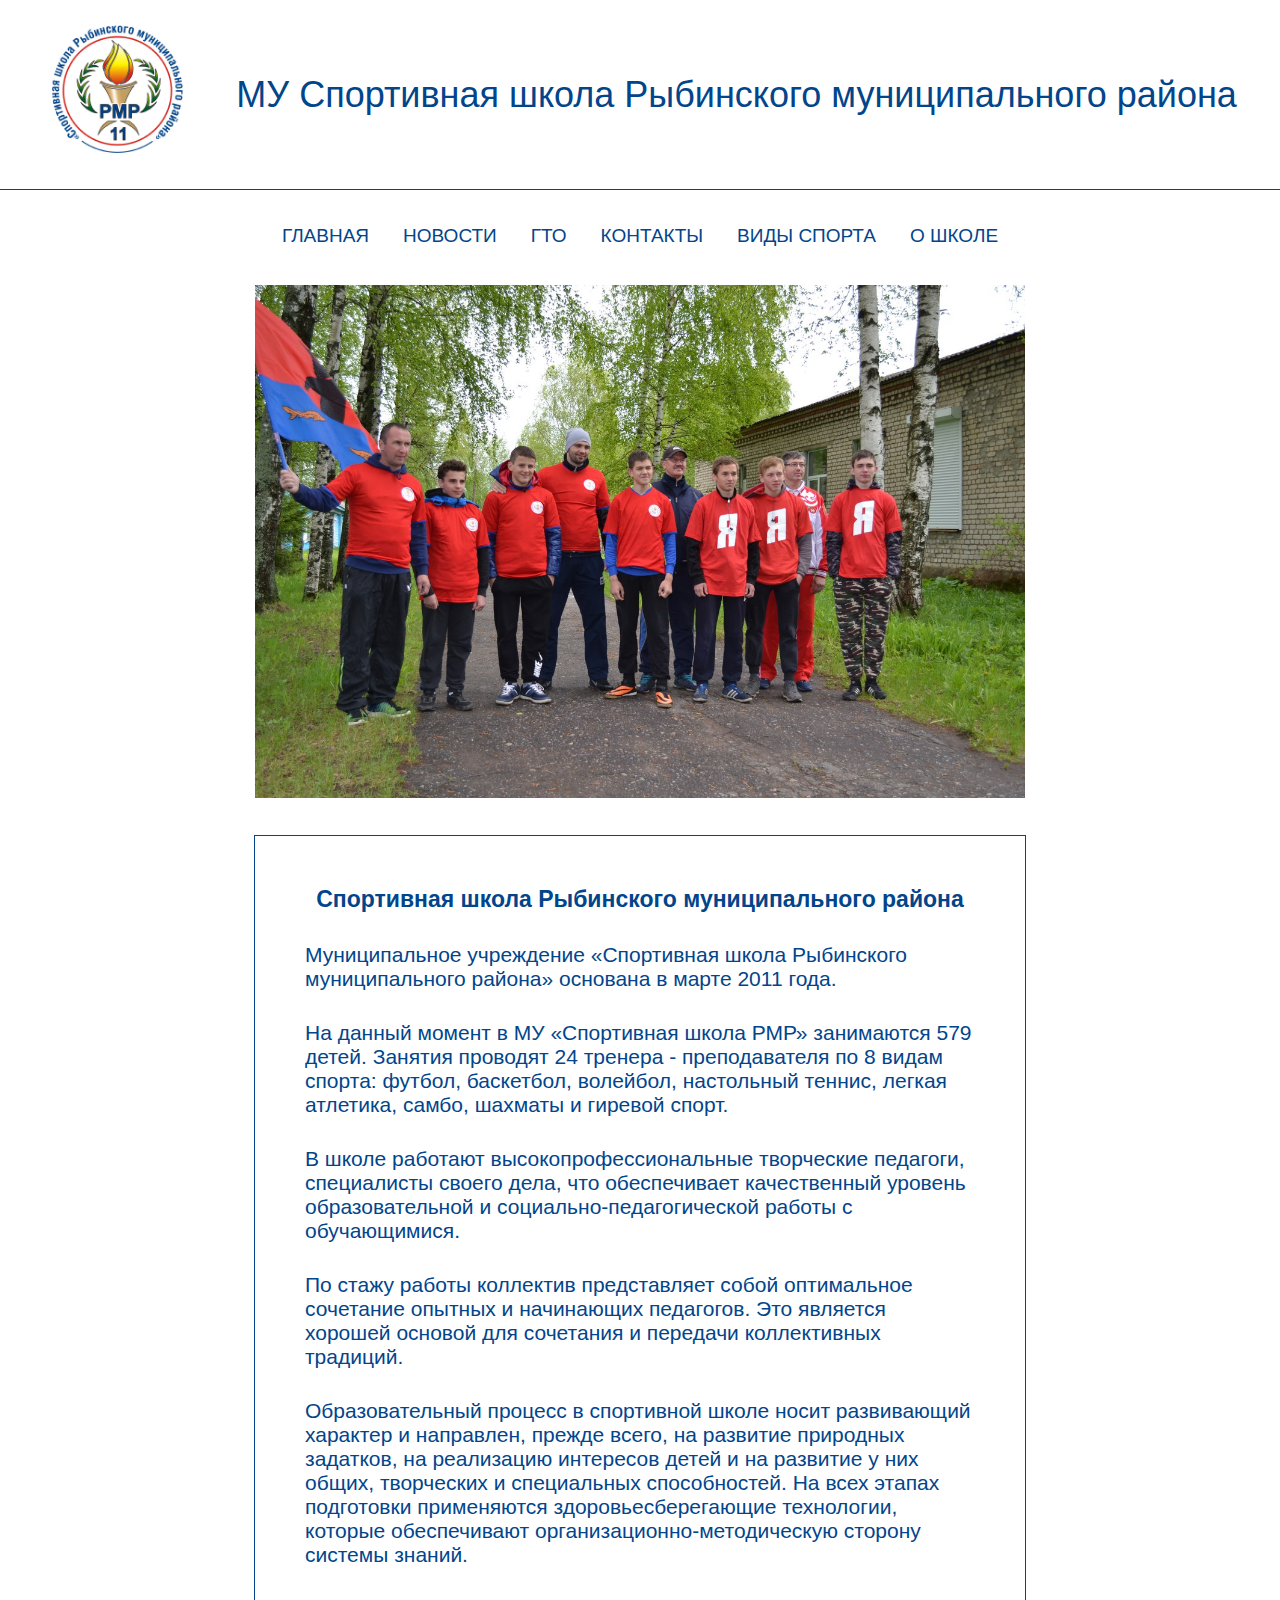
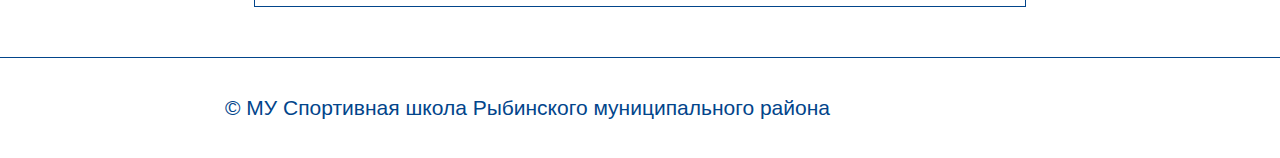
<file: index.html>
<!DOCTYPE html>
<html lang="ru">
<head>
    <meta charset="UTF-8">
    <meta name="viewport" content="width=device-width, initial-scale=1.0">
    <title>Спортивная школа Рыбинского муниципального района</title>
    <link rel="stylesheet" href="style.css">
    <link rel="stylesheet" href="media.css">
    <link rel="stylesheet" href="https://use.fontawesome.com/releases/v5.13.1/css/all.css" 
    integrity="sha384-xxzQGERXS00kBmZW/6qxqJPyxW3UR0BPsL4c8ILaIWXva5kFi7TxkIIaMiKtqV1Q" 
    crossorigin="anonymous">
</head>
<body>
    <header>
        <section class="logo_header">
            <div class="logo"> 
                <a href="index.html"><img src="img/logo.png"></a>
            </div>
            <div class="school_name">
                <span>МУ Спортивная школа Рыбинского муниципального района</span>
            </div>
        </section>

        <nav>
            <ul class="topnav" id="myTopnav">
                <li><a href="index.html">ГЛАВНАЯ</a></li>
                <li><a href="">НОВОСТИ</a></li>
                <li>
                    <input type="checkbox" name="toggle" id="sub_m0">
                    <a href="" id="list0">ГТО</a>
                    <label for="sub_m0" class="toggleSubmenu"></label>
                    <ul id="sub0" class="sub_menu" style="width: 220%;">
                        <li><a href="gto/main_inf/main_inf.html" class="sub_menu_link">Основная информация</a></li>
                        <li><a href="gto/answers/answers.html" class="sub_menu_link">Вопрос-ответ</a></li>
                        <li><a href="" class="sub_menu_link">Нормативы</a></li>
                        <li class="sub_menu_last"><a href="" class="sub_menu_link">Мероприятия</a></li>
                    </ul>
                </li>
                <li><a href="contacts/contacts.html" id="contacts">КОНТАКТЫ</a></li>
                <li>
                    <input type="checkbox" name="toggle" id="sub_m1">
                    <a href="" id="list1">ВИДЫ СПОРТА</a>
                    <label for="sub_m1" class="toggleSubmenu"></label>
                    <ul id="sub1" class="sub_menu">
                        <li><a href=""  class="sub_menu_link">Футбол</a></li>
                        <li><a href=""  class="sub_menu_link">Гиревой спорт</a></li>
                        <li><a href=""  class="sub_menu_link">Самбо</a></li>
                        <li><a href=""  class="sub_menu_link">Шахматы</a></li>
                        <li><a href=""  class="sub_menu_link">Волейбол</a></li>
                        <li><a href=""  class="sub_menu_link">Баскетбол</a></li>
                        <li><a href=""  class="sub_menu_link">Легкая атлетика</a></li>
                        <li class="sub_menu_last"><a href=""  class="sub-menu-link">Настольный теннис</a></li>
                    </ul>
                </li>
                <li>
                    <input type="checkbox" name="toggle" id="sub_m2">
                    <a href="" id="list2">О ШКОЛЕ</a>
                    <label for="sub_m2" class="toggleSubmenu"></label>
                    <ul id="sub2" class="sub_menu" style="width: 170%;">
                        <li><a href=""  class="sub_menu_link">Руководство</a></li>
                        <li><a href=""  class="sub_menu_link">Техническая база</a></li>
                        <li><a href="about_school/normativnye/normativnye.html"  class="sub_menu_link">Нормативные документы</a></li>
                        <li><a href=""  class="sub_menu_link">Достижения</a></li>
                        <li><a href=""  class="sub_menu_link">Наши тренеры</a></li>
                        <li class="sub_menu_last"><a href=""  class="sub_menu_link">Наши инструкторы</a></li>
                    </ul>
                </li>
                <li class="li_menu"><a id="menu" href="#" class="icon">&#9776;</a></li>
            </ul>
        </nav>
    </header>

    <section class="slider">
        <img src="img/slide1.jpg" class="slide_single">
        <img src="img/slide2.jpg" class="slide_single">
        <img src="img/slide3.jpg" class="slide_single">
        <img src="img/slide4.jpg" class="slide_single">
        <img src="img/slide5.jpg" class="slide_single">
    </section>

    <section class="text">
        <div class="text_inside">
            <p class="text_header">Спортивная школа Рыбинского муниципального района</p>
            <p class="text_paragraph">
                Муниципальное учреждение «Спортивная школа Рыбинского 
                муниципального района» основана в марте 2011 года.
            </p>
            <p class="text_paragraph">
                На данный момент в МУ «Спортивная школа РМР» занимаются 579 детей. Занятия 
                проводят 24 тренера - преподавателя по 8 видам спорта: футбол, баскетбол, 
                волейбол, настольный теннис, легкая атлетика, самбо, шахматы и гиревой спорт.
            </p>
            <p class="text_paragraph">
                В школе работают высокопрофессиональные творческие педагоги, 
                специалисты своего дела, что обеспечивает качественный уровень 
                образовательной и социально-педагогической работы с обучающимися. 
            </p>
            <p class="text_paragraph">
                По стажу работы коллектив представляет собой оптимальное сочетание
                опытных и начинающих педагогов. Это является хорошей  основой для 
                сочетания и передачи коллективных традиций.
            </p>
            <p class="text_paragraph">
                Образовательный процесс в спортивной школе носит развивающий характер 
                и направлен, прежде всего, на развитие природных задатков, на реализацию 
                интересов детей и на развитие у них общих, творческих и специальных способностей. 
                На всех этапах подготовки применяются здоровьесберегающие технологии, которые 
                обеспечивают организационно-методическую сторону системы знаний.
            </p>
        </div>
    </section>

    <footer>
        <div class="copyright">
            <span>&#169; МУ Спортивная школа Рыбинского муниципального района</span>
        </div>
        <a href="https://vk.com/club149452102"><i class="fab fa-vk"></i></a>
    </footer>
    <script src="main.js"></script>   
</body>
</html>
</file>
<file: style.css>
/* общее*/
*{
    margin: 0px;
    padding: 0px;
}

body{
    font-family: Arial, Helvetica, sans-serif;
    color: #02458B;
}

a{
    text-decoration: none;
}

li{
    list-style: none;
}

label,input{
    display: none;
}

img{
    max-width: 100%;
}
/*шапка*/

.logo_header{
    font-size: 36px;
    width: 100%;
    height: 189px;
    border-bottom: 1pt solid #02458B;
    display: flex;
    justify-content: space-evenly;
    align-items: center;
}

.logo{
    width: 150px;   
}

/*навигация*/
nav{
    height: 60px;
}

nav li{
    position: relative;
}

.topnav{
    font-size: 19px;
    margin-top: 35px;
    display: flex;
    justify-content: center;
}

.topnav a{
    color: #02458B;
    padding: 15px 17px;
}

.topnav >li > a:hover{
    border-bottom: 2pt solid #02458B;
}

.topnav .icon{
    display: none;
}

.sub_menu{
    display: none;
    position: absolute;
    left: -30px;
    top: 20px;
    z-index: 500;
    padding: 15px 0px 0px 0px;
    width: 130%;
}

.sub_menu li{
    background-color: white;
    padding-top: 10px;
}

.sub_menu_last{
    padding-bottom: 10px;
    text-align: left;
}

.topnav > li:hover .sub_menu{
    display: block;
}

.topnav .sub_menu_link{
    display: block;
    padding-top: 0px;
    padding-bottom: 0px;
}

.topnav.responsive .sub_menu_link{
    padding-bottom: 15px;
    padding-top: 15px;
}

.topnav.responsive .sub_menu{
    left: 0px;
    
}

/*слайдер*/
.slider{
    margin: 0 auto;
    width: 770px;
    height: 550px;
    position: relative;
    overflow: hidden;  
}

.slide_single{
    max-width: 100%;
    position: absolute;
    left: 0;
    top: 0;
    transition: all ease 1s;  
}

/*текст*/
.text{
    border: 1px solid #02458B;
    width: 770px;
    height: 770px;
    margin: 0 auto;
    margin-bottom: 50px;
}

.text_inside{
    margin: 50px;
}

.text_header{
    text-align: center;
    font-size: 23px;
    font-weight: bold;
}

.text_paragraph{
    padding-top: 30px;
    font-size: 21px;
}

/*footer*/
footer{
    border-top: 1px solid #02458B;
    height: 100px;
    display: flex;
    align-items: center;
    justify-content: space-evenly;
    font-size: 21px;
}

.fa-vk{
    color: #02458B;
    font-size: 35px; 
}

.section_header{
    text-align: center;
    margin-bottom: 15px;
    font-weight: bold;
    font-size: 21px;
}
</file>
<file: media.css>
@media screen and (max-width: 320px){
    .slider{
        width: 250px;
        height: 200px;
    }

    .text{
        width: 250px;
        height: 910px;
    }

    .text_inside{
        margin: 25px;
    }

    .text_header{
        font-size: 12px;
    }

    .text_paragraph{
        font-size: 14px;
        padding-top: 15px;
    }

    .logo_header{
        height: 100px;
        font-size: 12px;
    }

    .logo{
        width: 90px;
    }

    .school_name{
        width: 181px;
    }

    footer{
        font-size: 13px;
    }

    .copyright{
        width: 225px;
    }

    .fa-vk{
        font-size: 27px;
    }
}

@media (min-width: 321px) and (max-width: 414px){
    .slider{
        width: 300px;
        height: 250px;
    }

    .text{
        width: 300px;
        height: 930px;
    }

    .text_inside{
        margin: 25px;
    }

    .text_header{
        font-size: 14px;
    }

    .text_paragraph{
        font-size: 16px;
        padding-top: 15px;
    }

    .logo_header{
        height: 100px;
        font-size: 16px;
    }

    .logo{
        width: 100px;
    }

    .school_name{
        width: 215px;
    }

    footer{
        font-size: 15px;
    }

    .copyright{
        width: 202px;
    }

    .fa-vk{
        font-size: 29px;
    }

}

@media (min-width: 415px) and (max-width: 769px){
    .slider{
        width: 700px;
    }

    .text{
        width: 700px;
        height: 850px;
    }

    .school_name{
        width: 488px;
    }

    .logo_header{
        font-size: 30px;
    }
}

@media (min-width: 770px) and (max-width: 1024px){
    .logo_header{
        font-size: 32px;
    }

    .school_name{
        width: 774px;
    }
}

@media screen and (max-width: 768px){

    .topnav li:not(:first-child){
        display: none;
    }

    .topnav li.li_menu{
        display: block;
    }

    .topnav .icon{
        display: block;
        margin-top: -17px;
    }
    
    .topnav.responsive{
        position: relative;
        z-index: 500;
        background-color: white;
        display: block;
    }

    .topnav.responsive li.li_menu{
        position: absolute;
        right: 0;
        top: 10px;
    }

    .topnav.responsive li {
        display: block;
        text-align: left;
    }

    .topnav.responsive li a {
        display: block;
    }

    .topnav.responsive a:first-child{
        padding-top: 0;   
    }

    .topnav.responsive a:hover, .topnav li a:first-child{
        border-bottom: none;
    }

    .topnav > li:hover .sub_menu{
        display: none;
    }

    .toggleSubmenu{
        display: block;
        position: absolute;
        top: 0px;
        right: 15px;
    }

    #sub_m2:checked ~ #sub2, #sub_m0:checked ~ #sub0{
        display: block;
        position: relative;
        padding-top: 0;
    }

    .toggleSubmenu:before{
        content: "▼";
    }

    input:checked ~ .toggleSubmenu::before{
        content: "▲";
    }

    #list0, #list2{
        padding-top: 0;
    }

    .sub_menu li{
        padding-top: 0px;
    }

    .sub_menu{
        top: 5px;
    }

    .sub_menu_last{
        padding-bottom: 0px;
    }

    #contacts,#list2{
        margin-top: 2px;
    }
}
</file>
